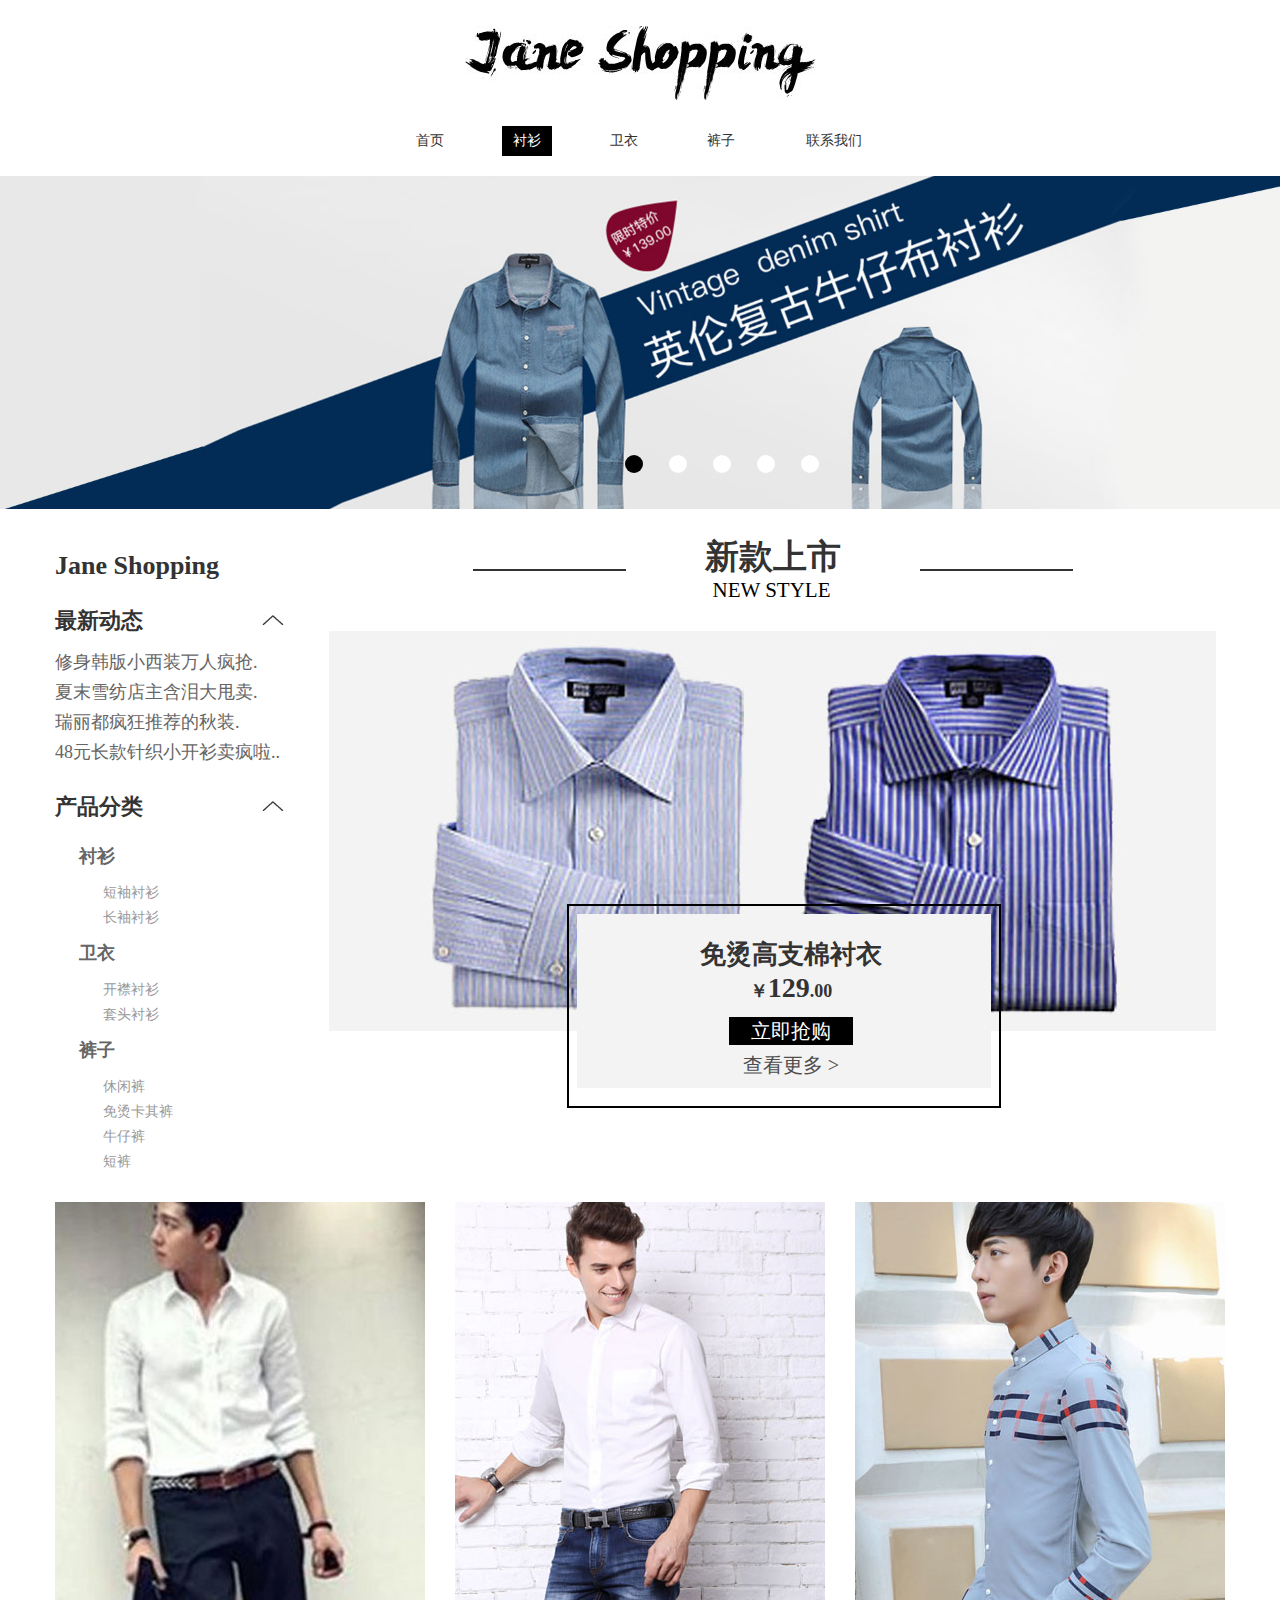
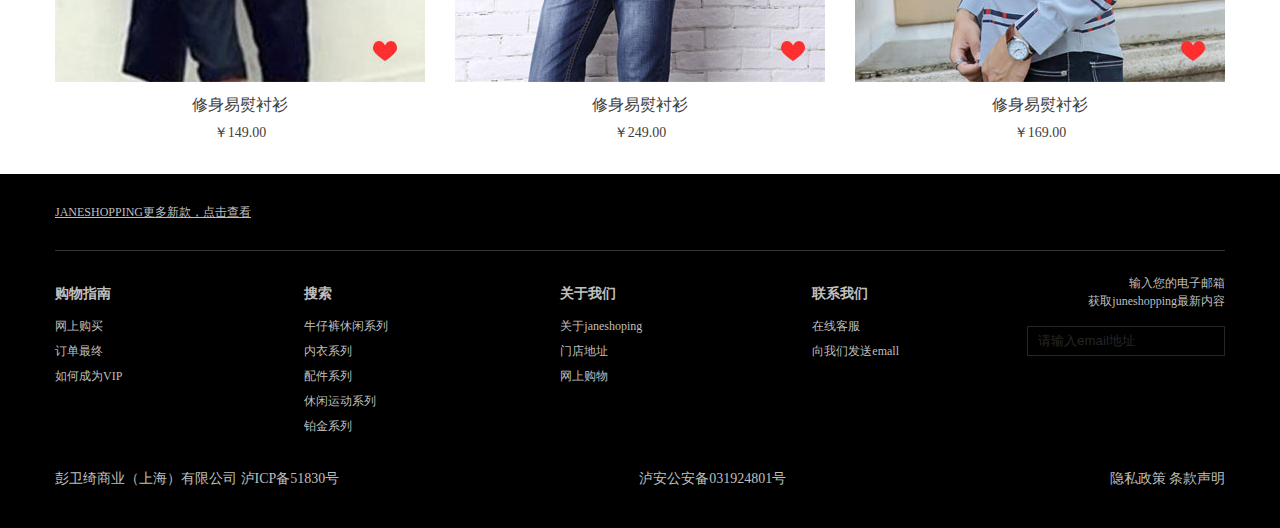
<file: index.html>
<!DOCTYPE html>
<html>
<head lang="en">
    <meta charset="UTF-8">
    <title></title>
    <link rel="stylesheet" href="css/base.css"/>
    <link rel="stylesheet/less" href="css/index.less"/>
    <style>
       .maxbanner .num li.on{background:#000;}
    </style>
    <script src="js/jquery.js"></script>
    <script src="js/less.js"></script>
    <!-- 滑动轮播-->
    <script src="js/huadong.js"></script>
    <!-- 字幕滚动   手风琴-->
    <script src="js/liudong.js"></script>
    <script>
        $(document).ready(function(){
            $(".Aclicked").click(function(){
                alert("网页正在建设中");
            })
        })
    </script>
</head>
<body>
<!------------------------------------------header开始------------------------------------------->
    <div class="maxheader">
        <div class="header">
            <div class="headerTop"><img src="images/logo.jpg" alt=""/></div>
            <div class="headerBottom">
                <ul class="clearfix">
                    <li><a href="#" class="Aclicked">首页</a></li>
                    <li><a href="#">衬衫</a></li>
                    <li><a href="#" class="Aclicked">卫衣</a></li>
                    <li><a href="#" class="Aclicked">裤子</a></li>
                    <li><a href="#" class="Aclicked">联系我们</a></li>
                </ul>
            </div>
        </div>
    </div>
<!------------------------------------------header结束------------------------------------------->
<!------------------------------------------banner开始------------------------------------------->
<div class="maxbanner">
    <div class="banner">
        <ul class="slider">
            <li><img src="images/banner_1.jpg" alt=""/></li>
            <li><img src="images/banner_2.jpg" alt=""/></li>
            <li><img src="images/banner_4.jpg" alt=""/></li>
            <li><img src="images/banner_5.jpg" alt=""/></li>
            <li><img src="images/banner_3.jpg" alt=""/></li>
        </ul>
        <ul class="clearfix num">
            <li></li>
            <li></li>
            <li></li>
            <li></li>
            <li></li>
        </ul>
    </div>
</div>
<!------------------------------------------banner结束------------------------------------------->
<!------------------------------------------content开始------------------------------------------->
<div class="maxcontent">
    <div class="content">
        <div class="contentTop clearfix">
            <div class="contentTopLeft">
                <h2>Jane Shopping</h2>
                <div class="LeftTop">
                    <h3 class="downTop">最新动态 </h3>
                    <div class="HeightUl">
                        <ul>
                            <li><a href="###" class="toptip Aclicked">修身韩版小西装万人疯抢.</a></li>
                            <li><a href="###" class="toptip Aclicked">夏末雪纺店主含泪大甩卖.</a></li>
                            <li><a href="###" class="toptip Aclicked">瑞丽都疯狂推荐的秋装.</a></li>
                            <li><a href="###" class="toptip Aclicked">48元长款针织小开衫卖疯啦..</a></li>
                            <li><a href="###" class="toptip Aclicked">修身韩版小西装万人疯抢.</a></li>
                            <li><a href="###" class="toptip Aclicked">修身韩版小西装万人疯抢.</a></li>
                            <li><a href="###" class="toptip Aclicked">夏末雪纺店主含泪大甩卖..</a></li>
                        </ul>
                    </div>
                </div>
                <div class="LeftBottom">
                    <h3 class="downTop1">产品分类</h3>
                    <ul class="UlSecond">
                        <li>
                            <h4>衬衫</h4>
                            <a href="###" class="Aclicked">短袖衬衫</a>
                            <a href="###" class="Aclicked">长袖衬衫</a>
                        </li>
                        <li>
                            <h4>卫衣</h4>
                            <a href="###" class="Aclicked">开襟衬衫</a>
                            <a href="###" class="Aclicked">套头衬衫</a>
                        </li>
                        <li>
                            <h4>裤子</h4>
                            <a href="###" class="Aclicked">休闲裤</a>
                            <a href="###" class="Aclicked">免烫卡其裤</a>
                            <a href="###" class="Aclicked">牛仔裤</a>
                            <a href="###" class="Aclicked">短裤</a>
                        </li>
                    </ul>
                </div>
            </div>
            <div class="contentTopright">
                <h2 class="title" data-text="新款上市"><span>NEW  STYLE</span></h2>
                <p><img src="images/content_03.jpg" alt=""/></p>
                <div class="positionRight">
                    <div class="bghero">
                        <h3>免烫高支棉衬衣</h3>
                        <h3>￥<strong>129</strong>.00</h3>
                        <a href="ShoppingSecond.html">立即抢购</a>
                        <a href="ShoppingSecond.html">查看更多 > </a>
                    </div>
                </div>
            </div>
        </div>
        <div class="contentBottom">
            <ul class="clearfix">
                <li><img src="images/kz1.jpg" alt=""/><div><p>修身易熨衬衫</p><p>￥149.00</p></div></li>
                <li><img src="images/kz2.jpg" alt=""/><div><p>修身易熨衬衫</p><p>￥249.00</p></div></li>
                <li><img src="images/kz3.jpg" alt=""/><div><p>修身易熨衬衫</p><p>￥169.00</p></div></li>
            </ul>
        </div>
    </div>
</div>

<!------------------------------------------content结束------------------------------------------->
<!------------------------------------------footer开始------------------------------------------->
<div class="maxfooter">
    <div class="footer">
        <div class="footerTop">
            <a href="#" id="clicked">JANESHOPPING更多新款，点击查看</a>
        </div>
        <div class="footerCenter">
            <ul class="clearfix">
                <li>
                    <h6><a href="#">购物指南</a></h6>
                    <p><a href="#">网上购买</a></p>
                    <p><a href="#">订单最终</a></p>
                    <p><a href="#">如何成为VIP</a></p>
                </li>
                <li>
                    <h6><a href="#">搜索</a></h6>
                    <p><a href="#">牛仔裤休闲系列</a></p>
                    <p><a href="#">内衣系列</a></p>
                    <p><a href="#">配件系列</a></p>
                    <p><a href="#">休闲运动系列</a></p>
                    <p><a href="#">铂金系列</a></p>
                </li>
                <li>
                    <h6><a href="#">关于我们</a></h6>
                    <p><a href="#">关于janeshoping</a></p>
                    <p><a href="#">门店地址</a></p>
                    <p><a href="#">网上购物</a></p>
                </li>
                <li>
                    <h6><a href="#">联系我们</a></h6>
                    <p><a href="#">在线客服</a></p>
                    <p><a href="#">向我们发送emall</a></p>
                </li>
                <li>
                    <p>输入您的电子邮箱</p>
                    <p>获取juneshopping最新内容</p>
                    <input type="email" value="请输入email地址" onfocus="this.value=''"/>
                </li>
            </ul>
        </div>
        <div class="footerBottom clearfix">
            <p>彭卫绮商业（上海）有限公司 泸ICP备51830号</p>
            <p>泸安公安备031924801号</p>
            <p>隐私政策  条款声明</p>
        </div>
    </div>
</div>
<!------------------------------------------footer结束------------------------------------------->
</body>
</html>
</file>
<file: css/base.css>
@charset "utf-8";
/* CSS Document */
*{margin:0; padding:0;}
.clearfix:after{ height:0; display:block; content:'.'; visibility:hidden; clear:both;}
ul,li,h1,h2,h3,h4,h5,h6,p,dl,dt,dd,form,label{display:block;}
ul{list-style:none;}
a{ text-decoration:none;}
img{border:0;}
.ellipsis{white-space: nowrap;/*空白不换行*/ text-overflow:ellipsis; overflow:hidden;}
a:hover{color:red;}
body{font-size:14px;}
.none{
	display:none;
}
</file>
